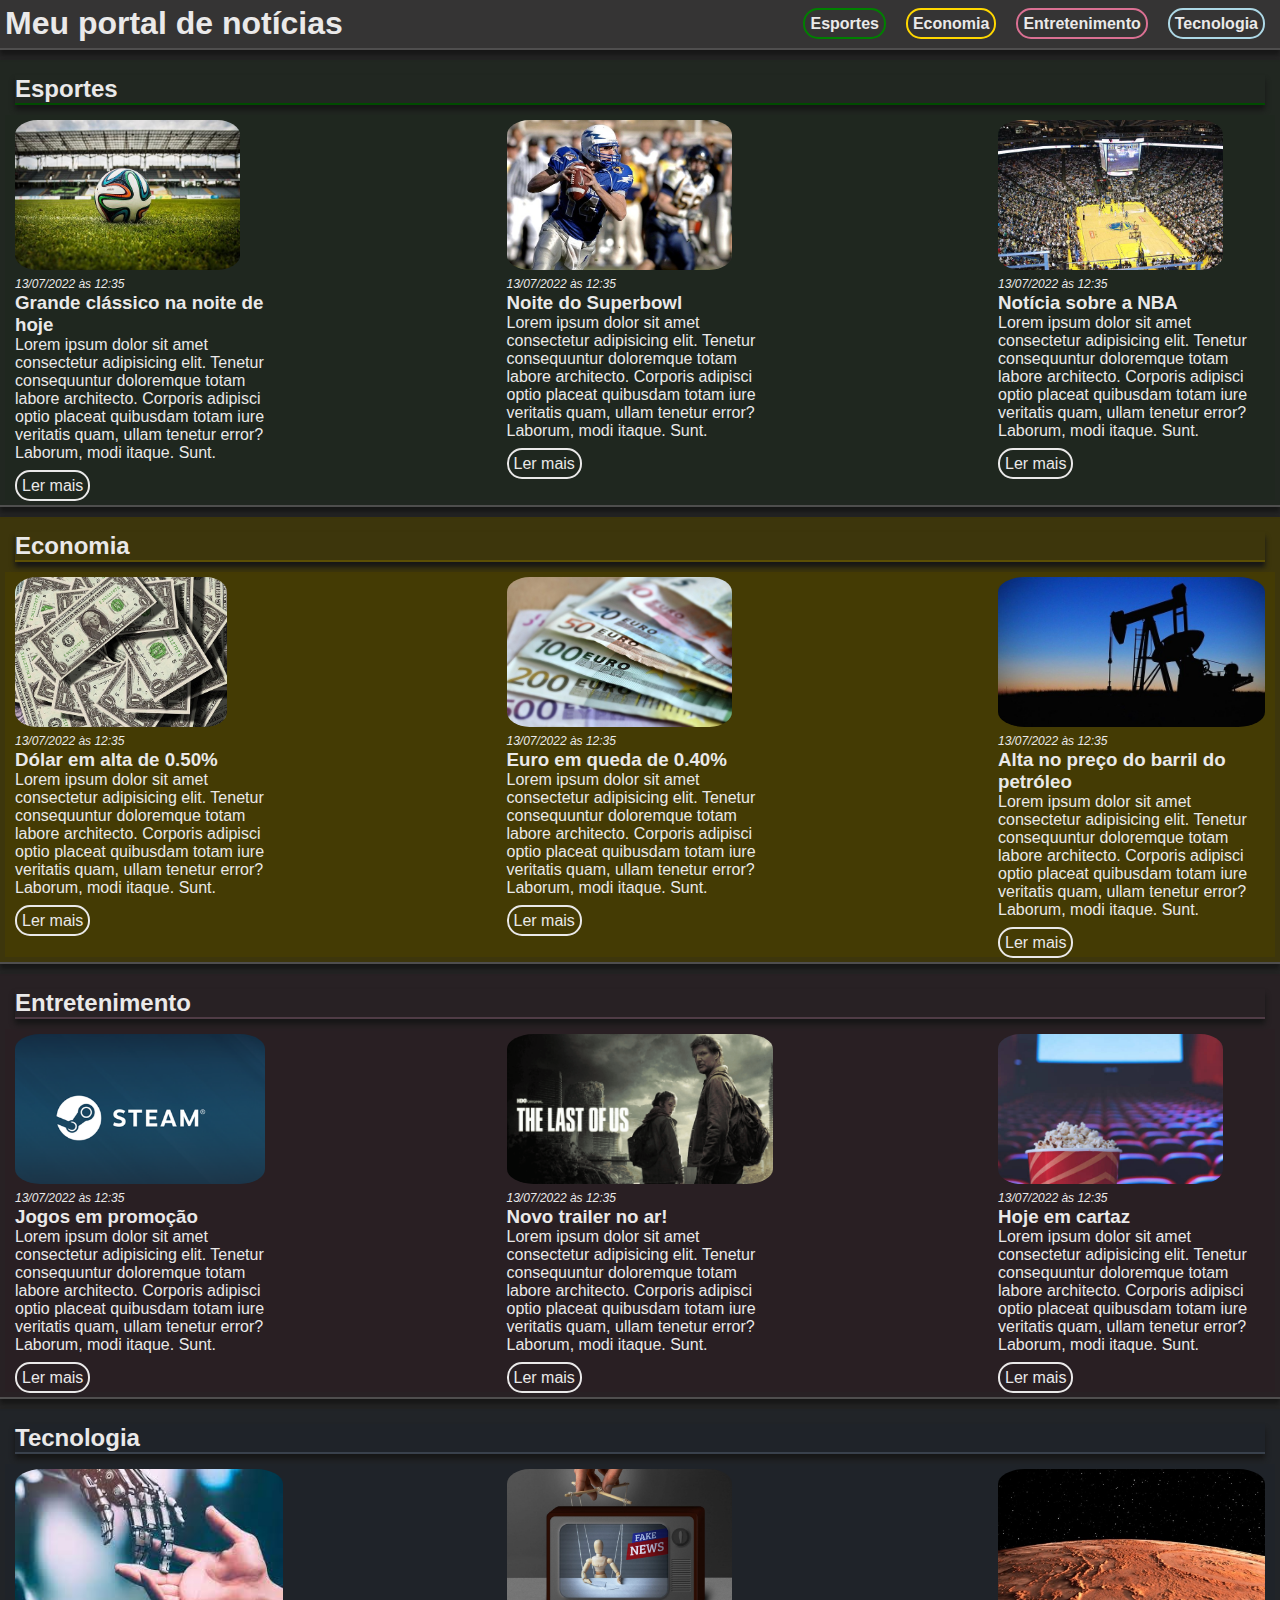
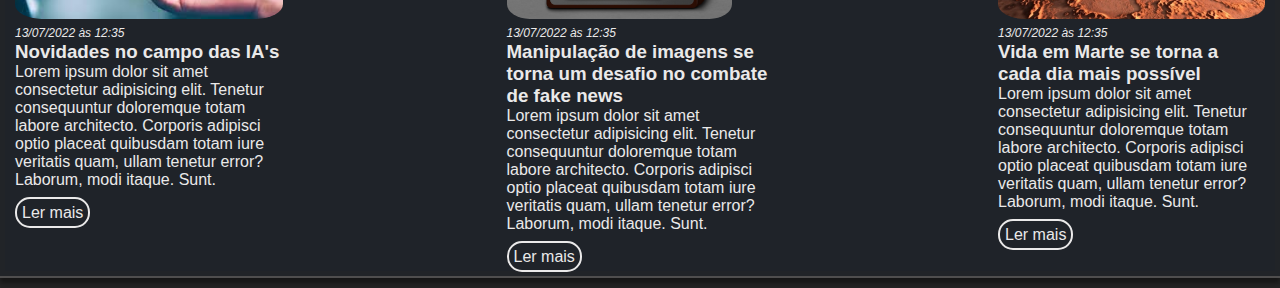
<file: index.html>
<!DOCTYPE html>
<html lang="pt-BR">
<head>
    <meta charset="UTF-8">
    <meta http-equiv="X-UA-Compatible" content="IE=edge">
    <meta name="viewport" content="width=device-width, initial-scale=1.0">
    <title>Meu portal de notícias</title>
    <link rel="stylesheet" href="./style.css" />
</head>
<body>
    <header>
            <div class="container"> 
                <h1>Meu portal de notícias</h1>
                <nav>
                    <ul>
                        <li>
                            <a href="#sports" title="Ir para a seção de esportes" class="sports">Esportes</a>
                        </li>
                        <li>
                            <a href="#economy" title="Ir para a seção de notícias" class="economy">Economia</a>
                        </li>
                        <li>
                            <a href="#entertainment" title="Ir para a seção de notícias" class="entertainment">Entretenimento</a>
                        </li>
                        <li>
                            <a href="#technology" title="Ir para a seção de notícias" class="tech">Tecnologia</a>
                        </li>
                    </ul>
                </nav>
            </div>
    </header>
    <section id="sports">
      <div class="container">
        <h2 class="sports_title">Esportes</h2>
        <div class="articles">
            <article>
                <img src="./imagens/futebol.jpg" alt="Bola de futebol no gramado" />
                <header>
                    <time>13/07/2022 às 12:35</time>
                </header>
                <h3>Grande clássico na noite de hoje</h3>
                <p>
                    Lorem ipsum dolor sit amet consectetur adipisicing elit. Tenetur consequuntur doloremque totam labore architecto. Corporis adipisci optio placeat quibusdam totam iure veritatis quam, ullam tenetur error? Laborum, modi itaque. Sunt.
                </p>
                <a href="#" title="Leia a notícia completa">Ler mais</a>
            </article>
            <article>
                <img src="./imagens/futebol-americano.jpg" alt="Jogador de futebol americano correndo com a bola na mão" />
                <header>
                    <time>13/07/2022 às 12:35</time>
                </header>
                <h3>Noite do Superbowl</h3>
                <p>
                    Lorem ipsum dolor sit amet consectetur adipisicing elit. Tenetur consequuntur doloremque totam labore architecto. Corporis adipisci optio placeat quibusdam totam iure veritatis quam, ullam tenetur error? Laborum, modi itaque. Sunt.
                </p>
                <a href="#" title="Leia a notícia completa">Ler mais</a>
            </article>
            <article>
                <img src="./imagens/basquete.jpg" title="Vista aérea de uma quadra de basquete" />
                <header>
                    <time>13/07/2022 às 12:35</time>
                </header>
                <h3>Notícia sobre a NBA</h3>
                <p>
                    Lorem ipsum dolor sit amet consectetur adipisicing elit. Tenetur consequuntur doloremque totam labore architecto. Corporis adipisci optio placeat quibusdam totam iure veritatis quam, ullam tenetur error? Laborum, modi itaque. Sunt.
                </p>
                <a href="#" title="Leia a notícia completa">Ler mais</a>
            </article>
        </div>
      </div>
    </section>
    <section id="economy">
        <div class="container">
            <h2 class="economy_title">Economia</h2>
       <div class="articles">
        <article>
            <img src="./imagens/dolares.jpg" alt="Muitos dólares" />
            <header>
                <time>13/07/2022 às 12:35</time>
            </header>
            <h3>Dólar em alta de 0.50%</h3>
            <p>
                Lorem ipsum dolor sit amet consectetur adipisicing elit. Tenetur consequuntur doloremque totam labore architecto. Corporis adipisci optio placeat quibusdam totam iure veritatis quam, ullam tenetur error? Laborum, modi itaque. Sunt.
            </p>
            <a href="#" title="Leia a notícia completa">Ler mais</a>
        </article>
        <article>
            <img src="./imagens/euro.jpg" alt="Várias notas de euro" />
            <header>
                <time>13/07/2022 às 12:35</time>
            </header>
            <h3>Euro em queda de 0.40%</h3>
            <p>
                Lorem ipsum dolor sit amet consectetur adipisicing elit. Tenetur consequuntur doloremque totam labore architecto. Corporis adipisci optio placeat quibusdam totam iure veritatis quam, ullam tenetur error? Laborum, modi itaque. Sunt.
            </p>
            <a href="#" title="Leia a notícia completa">Ler mais</a>
        </article>
        <article>
            <img src="./imagens/petroleo.jpg" alt="Extração de petróleo" />
            <header>
                <time>13/07/2022 às 12:35</time>
            </header>
            <h3>Alta no preço do barril do petróleo</h3>
            <p>
                Lorem ipsum dolor sit amet consectetur adipisicing elit. Tenetur consequuntur doloremque totam labore architecto. Corporis adipisci optio placeat quibusdam totam iure veritatis quam, ullam tenetur error? Laborum, modi itaque. Sunt.
            </p>
            <a href="#" title="Leia a notícia completa">Ler mais</a>
        </article>
       </div>
        </div>
    </section>
     <section id="entertainment">
      <div class="container">
        <h2 class="entertainment_title">Entretenimento</h2>
        <div class="articles">
            <article>
                <img src="./imagens/Steam.png" alt="Logo Steam" />
                <header>
                    <time>13/07/2022 às 12:35</time>
                </header>
                <h3>Jogos em promoção</h3>
                <p>
                    Lorem ipsum dolor sit amet consectetur adipisicing elit. Tenetur consequuntur doloremque totam labore architecto. Corporis adipisci optio placeat quibusdam totam iure veritatis quam, ullam tenetur error? Laborum, modi itaque. Sunt.
                </p>
                <a href="#" title="Leia a notícia completa">Ler mais</a>
            </article>
            <article>
                <img src="./imagens/The-Last-of-Us.png" alt="Cartaz da série The Last of Us"/>
                <header>
                    <time>13/07/2022 às 12:35</time>
                </header>
                <h3>Novo trailer no ar!</h3>
                <p>
                    Lorem ipsum dolor sit amet consectetur adipisicing elit. Tenetur consequuntur doloremque totam labore architecto. Corporis adipisci optio placeat quibusdam totam iure veritatis quam, ullam tenetur error? Laborum, modi itaque. Sunt.
                </p>
                <a href="#" title="Leia a notícia completa">Ler mais</a>
            </article>
            <article>
                <img src="./imagens/cinema.jpg" title="VPipoca com a tela de cinema ao fundo" />
                <header>
                    <time>13/07/2022 às 12:35</time>
                </header>
                <h3>Hoje em cartaz</h3>
                <p>
                    Lorem ipsum dolor sit amet consectetur adipisicing elit. Tenetur consequuntur doloremque totam labore architecto. Corporis adipisci optio placeat quibusdam totam iure veritatis quam, ullam tenetur error? Laborum, modi itaque. Sunt.
                </p>
                <a href="#" title="Leia a notícia completa">Ler mais</a>
            </article>
        </div>
      </div>
    </section>
    <section id="technology" >
        <div class="container">
          <h2 class="tech_title">Tecnologia</h2>
          <div class="articles">
              <article>
                  <img src="./imagens/ai.jpg" alt="BMão humana encostando na mão de um robô" />
                  <header>
                      <time>13/07/2022 às 12:35</time>
                  </header>
                  <h3>Novidades no campo das IA's</h3>
                  <p>
                      Lorem ipsum dolor sit amet consectetur adipisicing elit. Tenetur consequuntur doloremque totam labore architecto. Corporis adipisci optio placeat quibusdam totam iure veritatis quam, ullam tenetur error? Laborum, modi itaque. Sunt.
                  </p>
                  <a href="#" title="Leia a notícia completa">Ler mais</a>
              </article>
              <article>
                  <img src="./imagens/fakenews.jpeg" alt="Uma marionete em uma tv com o escrito fake news ao lado" />
                  <header>
                      <time>13/07/2022 às 12:35</time>
                  </header>
                  <h3>Manipulação de imagens se torna um desafio no combate de fake news</h3>
                  <p>
                      Lorem ipsum dolor sit amet consectetur adipisicing elit. Tenetur consequuntur doloremque totam labore architecto. Corporis adipisci optio placeat quibusdam totam iure veritatis quam, ullam tenetur error? Laborum, modi itaque. Sunt.
                  </p>
                  <a href="#" title="Leia a notícia completa">Ler mais</a>
              </article>
              <article>
                  <img src="./imagens/marte.jpg" title="Vista aérea de Marte" />
                  <header>
                      <time>13/07/2022 às 12:35</time>
                  </header>
                  <h3>Vida em Marte se torna a cada dia mais possível</h3>
                  <p>
                      Lorem ipsum dolor sit amet consectetur adipisicing elit. Tenetur consequuntur doloremque totam labore architecto. Corporis adipisci optio placeat quibusdam totam iure veritatis quam, ullam tenetur error? Laborum, modi itaque. Sunt.
                  </p>
                  <a href="#" title="Leia a notícia completa">Ler mais</a>
              </article>
          </div>
        </div>
    </section>
</body>
</html>
</file>
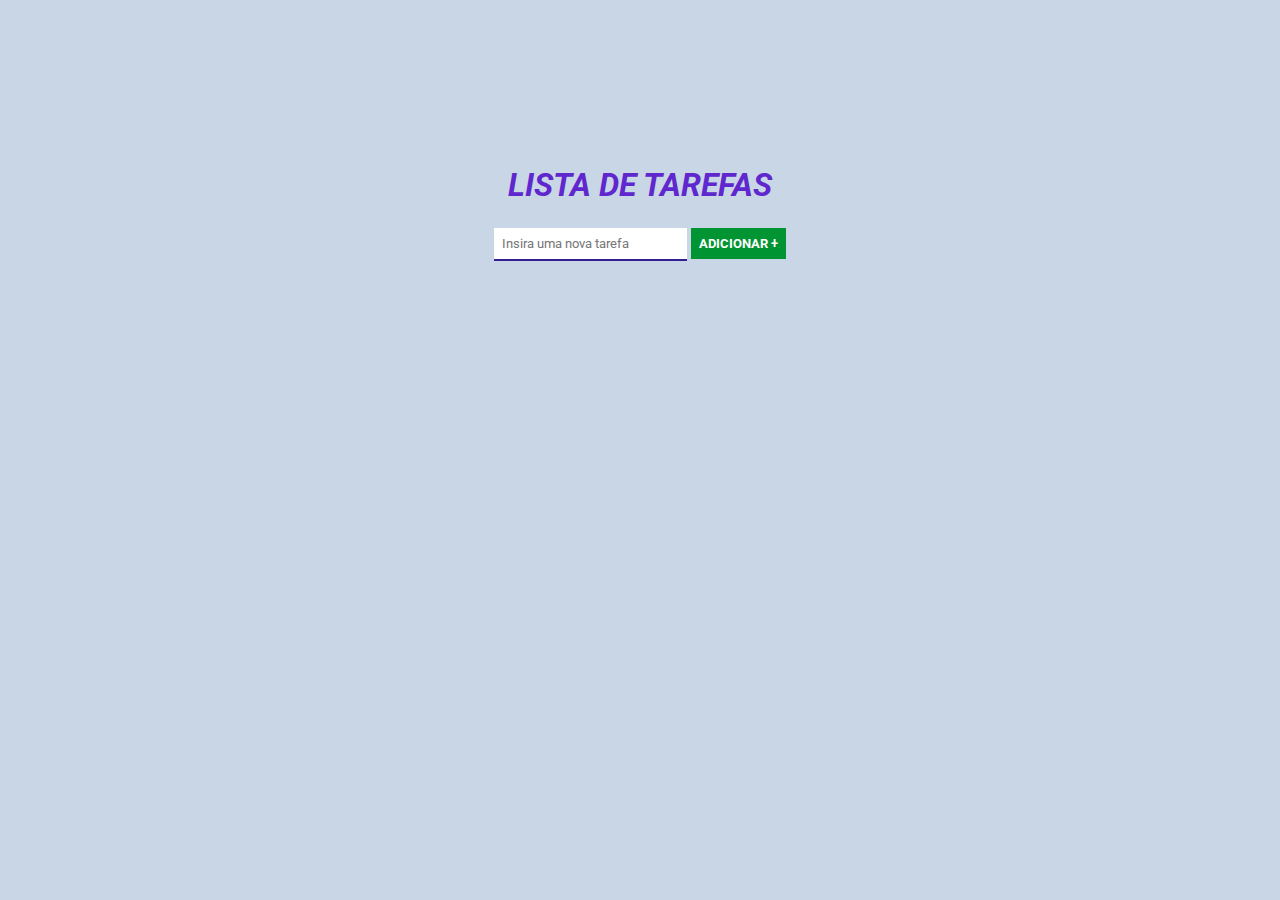
<file: Jquery/index.html>
<!DOCTYPE html>
<html lang="pt-br">
<head>
    <meta charset="UTF-8">
    <meta name="viewport" content="width=device-width, initial-scale=1.0">
    <title>Lista de tarefas</title>
    <link rel="preconnect" href="https://fonts.googleapis.com">
<link rel="preconnect" href="https://fonts.gstatic.com" crossorigin>
<link href="https://fonts.googleapis.com/css2?family=Roboto:ital,wght@0,100;0,300;0,400;0,500;0,700;0,900;1,100;1,300;1,400;1,500;1,700;1,900&display=swap" rel="stylesheet">
<link rel="stylesheet" href="./main.css">
</head>
<body>
    <h1>Lista de tarefas </h1>
    <form> 
        <input type="text" required placeholder="Insira uma nova tarefa ">
        <button type="submit" id="submit">Adicionar +</button>
    </form>
    <script src="https://code.jquery.com/jquery-3.7.1.min.js"></script>
    <script src="./main.js"></script>
</body>
</html>
</file>
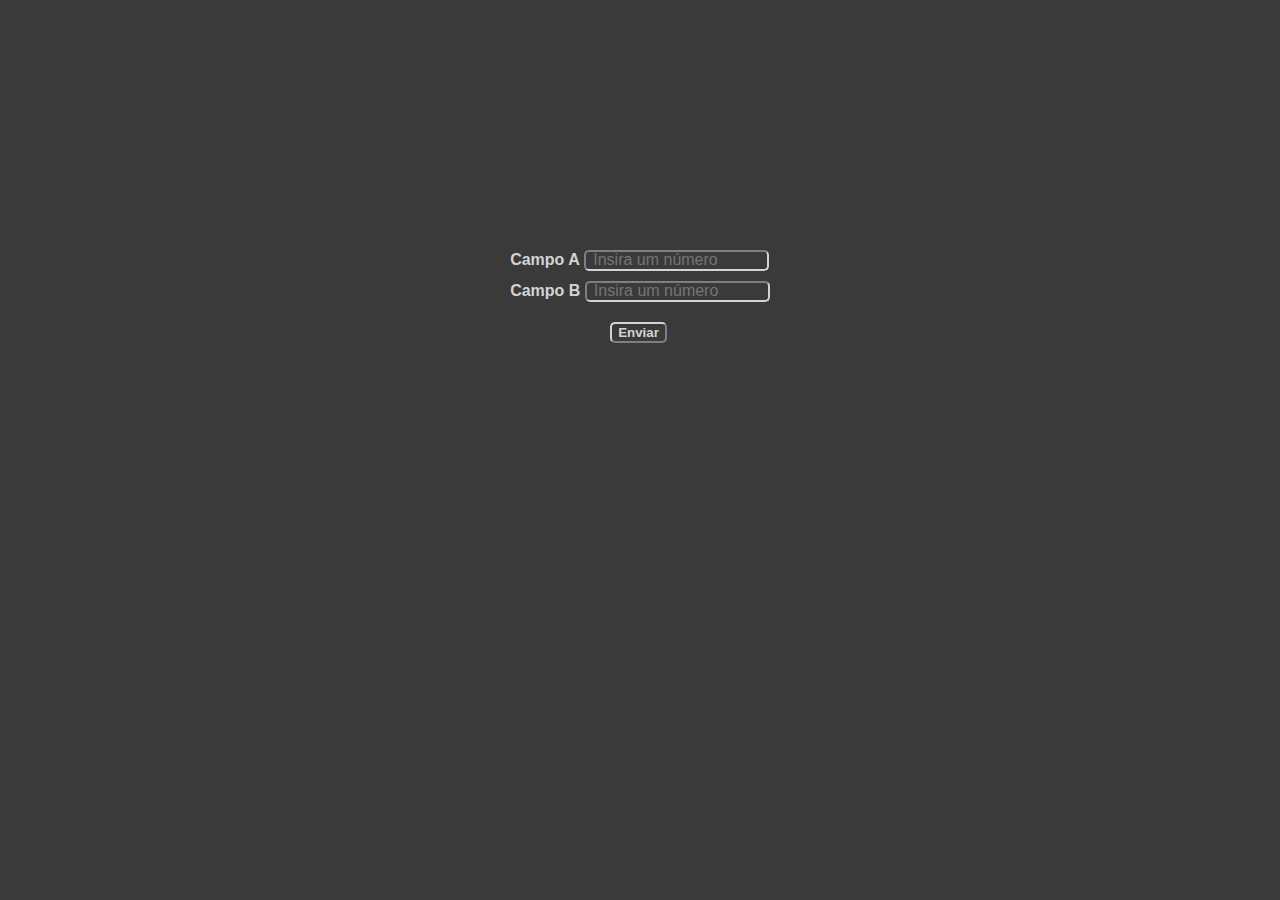
<file: JS/form.html>
<!DOCTYPE html>
<html lang="pt-BR">
<head>
    <meta charset="UTF-8">
    <meta name="viewport" content="width=device-width, initial-scale=1.0">
    <title>Formulário Matemático</title>
    <link rel="stylesheet" href="./form.css">
</head>
<body>
    <div>

        <form id="calculadora"> 
            <label for="campoA">Campo A</label>
            <input id="campoA" type="number"placeholder="Insira um número" required/>
            <br/>
            <label for="campoB">Campo B</label>
            <input id="campoB" type="number"placeholder="Insira um número" required/>
            <br/>
            <button type="submit"> Enviar</button>
        </form>
        <p class="success" id="success"><b>Tudo certo!</b></p>
        <p class="failure" id="failure"> <b>O campo B precisa ser maior que o campo A </b></p>
    </div>
    <script src="./form.js"></script>
</body>
</html>
</file>
<file: style.css>
*
{
    color:#eae9e9;
    font-family: Arial, Helvetica, sans-serif;
    box-sizing: border-box;
    margin: 0;
    padding: 0;
    
}

body
{
    background-color: #252525;
}


.container 
{
display: flex;
flex-direction: row;
background-color: #353434;
border-bottom:2px solid #4f4e4e;
box-shadow: 0 5px 5px #161616;
justify-content: space-between;
padding: 5px;
margin: 0 0 10px ;
}

.container ul
{
display: flex;
flex-direction: row;
list-style: none;
text-align: center;

}
.container li
{
margin: 10px;
font-weight: 700;
}

.container li a
{
    text-decoration: none;
    padding: 5px;
    border-radius:15px;
}
.container li a:hover
{
text-decoration: underline;  
border: 2px solid #eae9e9;
}
.sports
{
    border: 2px solid green;
}
.economy
{
    border: 2px solid gold;

}
.entertainment
{
    border: 2px solid palevioletred;
}
.tech
{
    border: 2px solid lightblue;
}

section .container
{
    display: flex;
    flex-direction: column;
}
section .container h2
{
    margin:10px;
    box-shadow: 0 5px 5px #161616;

} 
#sports div
{
    background-color: rgba(32, 40, 32, .7);
}

#economy div
{
    background-color:rgba(71, 61, 2, 0.7) ;
}
#entertainment div
{
    background-color: rgba(41, 31, 36, .7);
}
#technology div 
{
    background-color: rgba(31, 35, 41, 0.7);
}
.sports_title
{
    border-bottom: 2px solid #014b01;
}

.economy_title
{
    border-bottom: 2px solid #5c4f05;
}

.entertainment_title
{
    border-bottom: 2px solid #503c46;
}

.tech_title
{
    background-color: rgba(31, 35, 41, 0.7);
    border-bottom: 2px solid #39414c;
}

.articles
{
display: flex;
flex-direction: row;
flex-wrap: wrap;
justify-content: space-between;


}
.articles article
{
 width: 30%;
 margin: 5px 10px;
 max-width: 30ch;
}
img
{
    border-radius: 10%;
    height: 150px;
}
.articles p 
{
    margin-bottom: 15px;
}
.articles a{
    text-decoration: none;
    padding: 5px;
    border: 2px solid #eae9e9;
    border-radius: 15px;
}
.articles a:hover
{
    border-color: transparent;
    background-color: #eae9e9;
    color: #252525;
}
.articles time
{
    font-size: 12px;
    font-style: italic;
}
</file>
<file: Jquery/main.css>
*
{
    margin: 0;
    padding: 0;
    box-sizing: border-box;
    font-family: 'Roboto', sans-serif;
}
body
{
    background-color: #c8d6e5;
    padding: 16px 0;
    color:#5f27cd;
    display: flex;
    flex-direction: column;
    justify-content: center;
    text-transform: uppercase;
    font-style: italic;
}
h1
{
    display: flex;
    align-items: center;
    justify-content: center;
    margin-top: 150px;

}
form
{
    padding: 24px 0;
    text-align: center;
    justify-content: center;
}

input,button
{
    padding: 8px;
}
input
{
    border: none;
    border-bottom:2px solid #341f97;
}
button
{
    background-color: #009432;
    border: none;
    cursor: pointer;
    font-weight: bold;
    text-transform: uppercase;
    color: #fff;
}
</file>
<file: JS/form.css>
body
{
    background-color: #3a3a3a;
    color: #d3d3d3;
}


div
{
    font-family: sans-serif;
    display:flex ;
    font-size: 16px;
    justify-content: center;
    flex-direction: column;
    align-items: center;
    margin: 250px;
}
label
{
    font-family: sans-serif;
    font-weight: bold;
}
::placeholder
{
    font-family: sans-serif;
    justify-content:center;
    padding: 5px;
    font-size: 16px;
}
input,button
{
    color: #d3d3d3;
    border-color: #d3d3d3;
    background-color: #3a3a3a ;
    border-radius: 5px;
}
input:focus,button:hover
{
    outline: 2px solid #e5e4e4;
}
div .success
{
    color: green;
}
div .failure
{
    color: red;
}
form button
{
    color:#d3d3d3;
    font-weight:bold ;
    margin: 10px 100px;
}
form input, form label
{
    margin-bottom: 10px;
}
</file>
